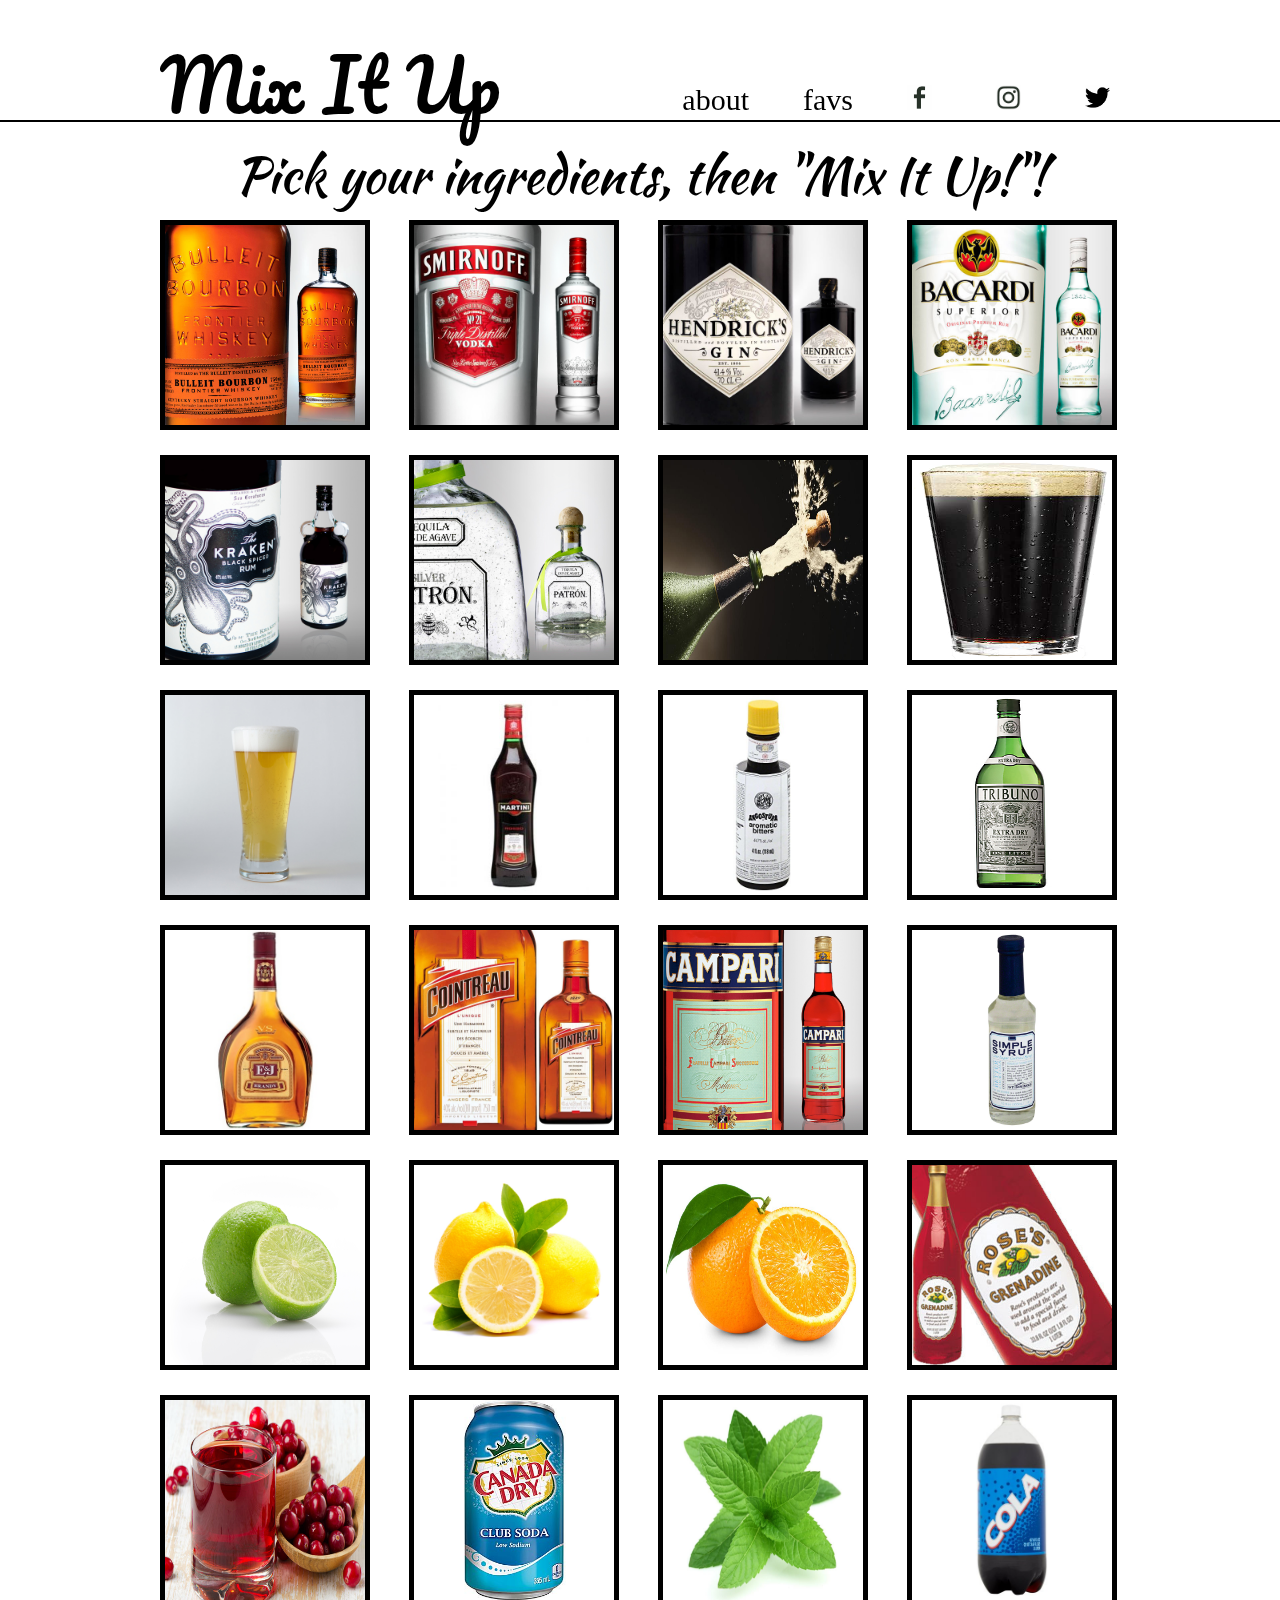
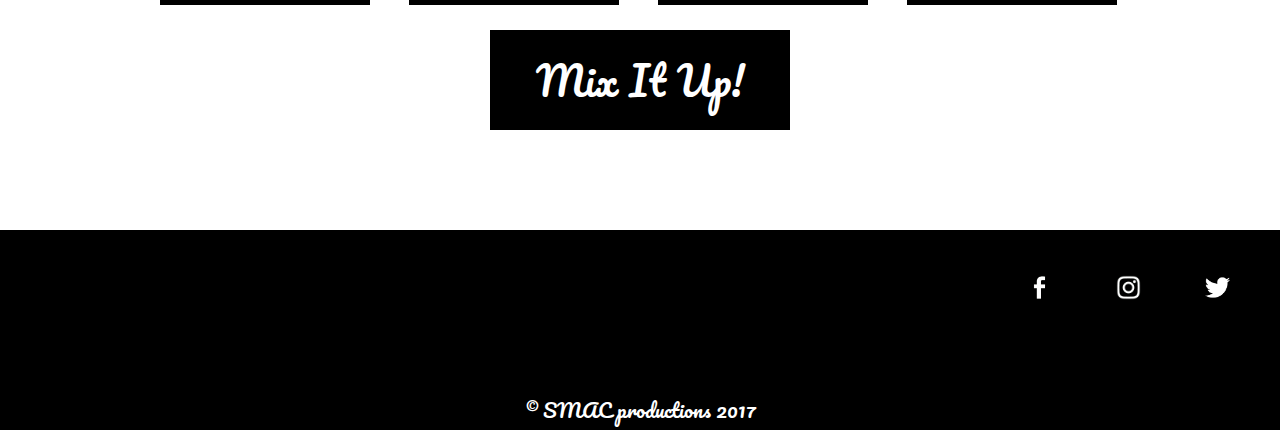
<file: index.html>
<!DOCTYPE html>
<html>
  <head>
    <title>Mix It Up</title>
    <link rel="stylesheet" href="reset.css">
    <link rel="stylesheet" href="style.css">
    <link href="https://fonts.googleapis.com/css?family=Pacifico" rel="stylesheet">
    <link href="https://fonts.googleapis.com/css?family=Kaushan+Script" rel="stylesheet">
  </head>
  <body>

    <header>
      <div>
        <h1>Mix It Up</h1>
        <ul>
          <li><a href="about.html">about</a></li>
          <li><a href="favorites.html">favs</a></li>
          <li><a href="https://www.facebook.com/Mix-It-Up-201-722963631216779/" target="_blank"><img src="assets/facebook.jpg" class="social-links"></a></li>
          <li><a href="https://www.instagram.com" target="_blank"><img src="assets/insta.jpg" class="social-links"></a></li>
          <li><a href="https://twitter.com/MixItUp_201" target="_blank"><img src="assets/twitter.jpg" class="social-links"></a></li>
        </ul>
      </div>
    </header>
    <main id="top">

    <section id="options">
      <h2>Pick your ingredients, then "Mix It Up!"! </h2>
      <div class="ingredient">
        <img src="assets/whiskey.jpg" id="whiskey">
        <p>Whiskey</p>
      </div>
      <div class="ingredient">
        <img src="assets/vodka.jpg" id="vodka">
        <p>Vodka</p>
      </div>
      <div class="ingredient">
        <img src="assets/gin.jpg" id="gin">
        <p>Gin</p>
      </div>
      <div class="ingredient">
        <img src="assets/lightRum.jpg" id="lightRum">
        <p>Light Rum</p>
      </div>
      <div class="ingredient">
        <img src="assets/darkRum.jpg" id="darkRum">
        <p>Dark Rum</p>
      </div>
      <div class="ingredient">
        <img src="assets/tequila.jpg" id="tequila">
        <p>Tequila</p>
      </div>
      <div class="ingredient">
        <img src="assets/champagne.jpeg" id="champagne">
        <p>Champagne</p>
      </div>
      <div class="ingredient">
        <img src="assets/darkBeer.png" id="darkBeer">
        <p>Dark Beer</p>
      </div>
      <div class="ingredient">
        <img src="assets/lightBeer.jpg" id="lightBeer">
        <p>Light Beer</p>
      </div>
      <div class="ingredient double">
        <img src="assets/sweetVermouth.jpg" id="sweetVermouth">
        <p class="long">Sweet Vermouth</p>
      </div>
      <div class="ingredient">
        <img src="assets/bitters.jpg" id="bitters">
        <p>Bitters</p>
      </div>
      <div class="ingredient double">
        <img src="assets/dryVermouth.jpg" id="dryVermouth">
        <p class="long">Dry Vermouth</p>
      </div>
      <div class="ingredient">
        <img src="assets/brandy.jpg" id="brandy">
        <p>Brandy</p>
      </div>
      <div class="ingredient double">
        <img src="assets/cointreau.jpg" id="orangeLiqueur">
        <p class="long">Orange Liqueur</p>
      </div>
      <div class="ingredient">
        <img src="assets/campari.jpg" id="campari">
        <p>Campari</p>
      </div>
      <div class="ingredient">
        <img src="assets/simpleSyrup.jpeg" id="sugar">
        <p>Sugar</p>
      </div>
      <div class="ingredient">
        <img src="assets/limes.jpg" id="limes">
        <p>Limes</p>
      </div>
      <div class="ingredient">
        <img src="assets/lemons.png" id="lemons">
        <p>Lemons</p>
      </div>
      <div class="ingredient">
        <img src="assets/oranges.jpg" id="oranges">
        <p>Oranges</p>
      </div>
      <div class="ingredient">
        <img src="assets/grenadine.jpg" id="grenadine">
        <p>Grenadine</p>
      </div>
      <div class="ingredient">
        <img src="assets/cranberry.jpg" id="cranberry">
        <p class="long">Cranberry Juice</p>
      </div>
      <div class="ingredient">
        <img src="assets/clubSoda.jpeg" id="clubSoda">
        <p>Club Soda</p>
      </div>
      <div class="ingredient">
        <img src="assets/Mint.jpg" id="mint">
        <p>Mint</p>
      </div>
      <div class="ingredient">
        <img src="assets/cola.jpeg" id="cola">
        <p>Cola</p>
      </div>

      <button id="go"><a href="#top">Mix It Up!</a></button>
    </section>



    <section id="can-make">
      <button id="back">Back</button>
    </section>
    </main>
    <footer>
      <ul>
        <li><a href="https://www.facebook.com/Mix-It-Up-201-722963631216779/" target="_blank"><img src="assets/facebook-flip.jpg" class="social-links"></a></li>
        <li><a href="https://www.instagram.com" target="_blank"><img src="assets/insta-flip.jpg" class="social-links"></a></li>
        <li><a href="https://twitter.com/MixItUp_201" target="_blank"><img src="assets/twitter-flip.jpg" class="social-links"></a></li>
      </ul>
      <p>&copy; SMAC productions 2017</p>
    </footer>
    <script src="app.js"></script>
  </body>
</html>
</file>
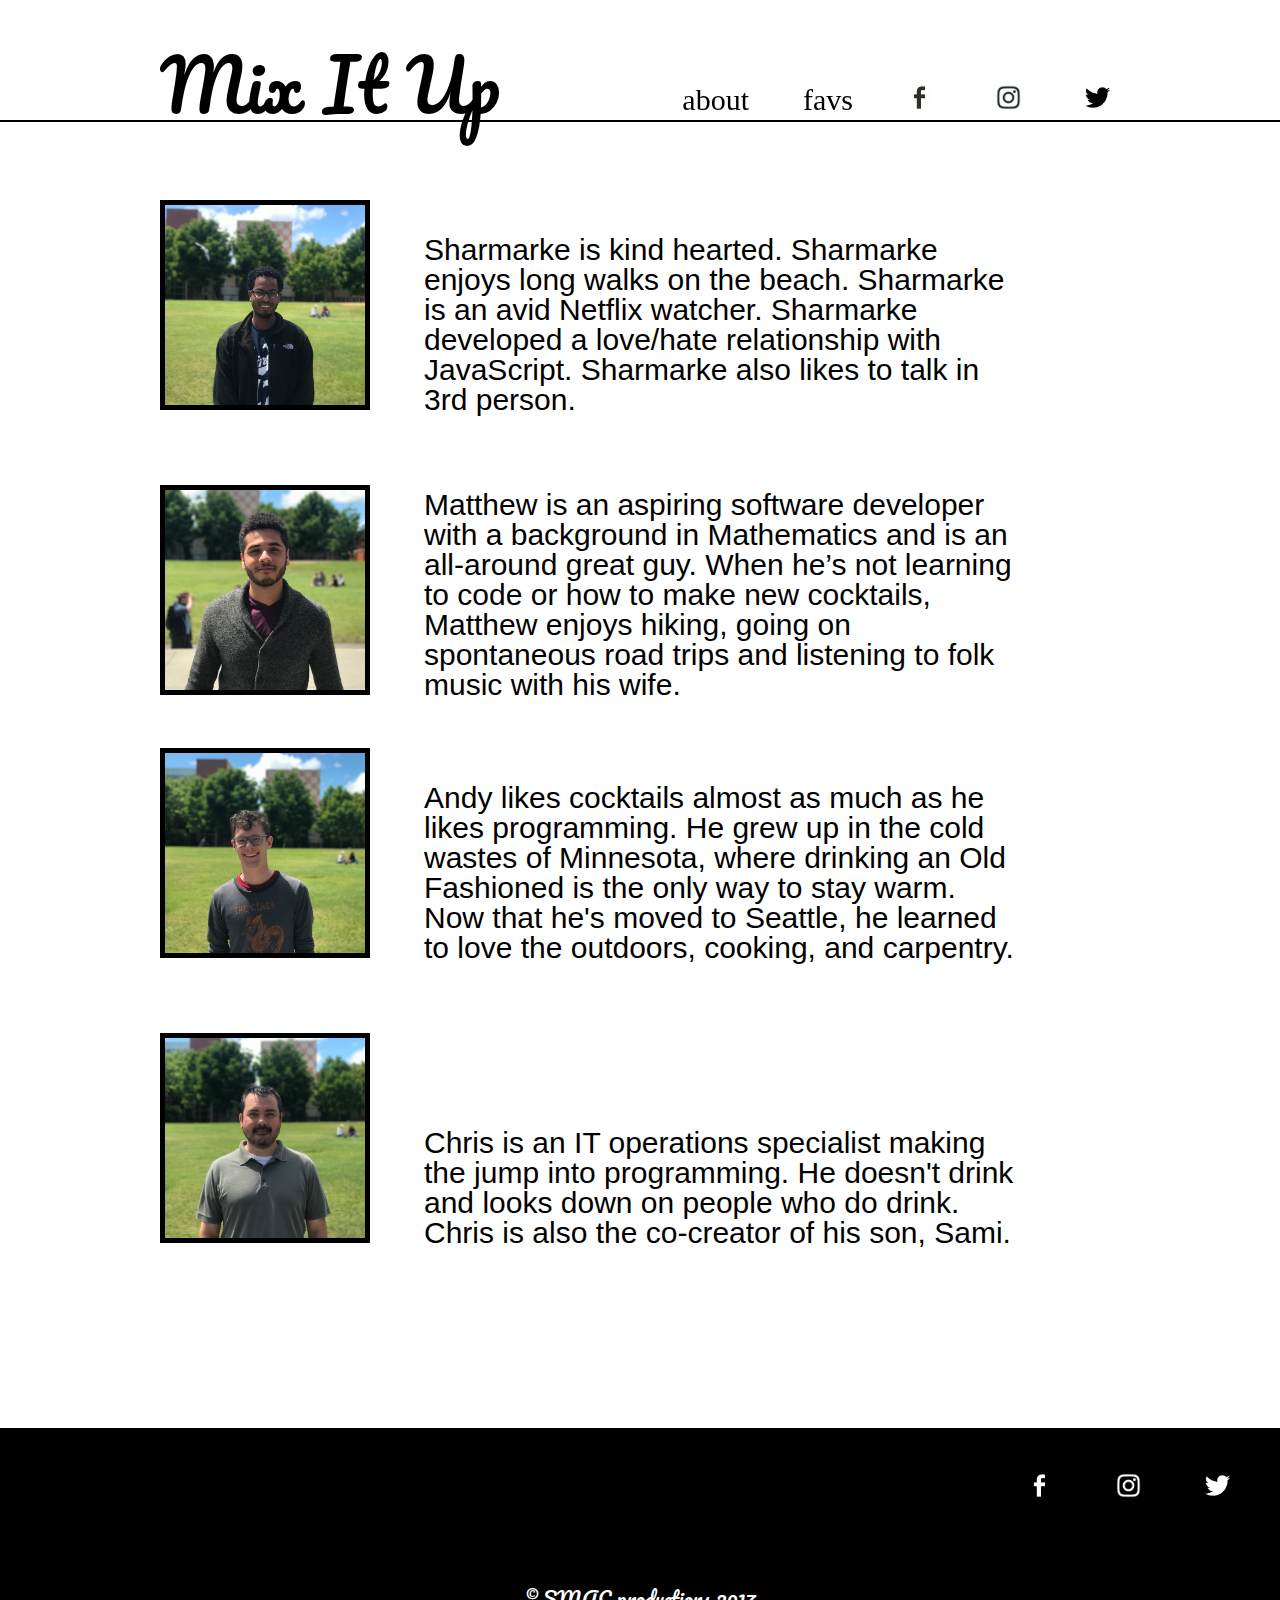
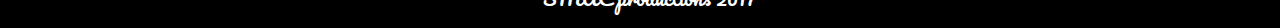
<file: about.html>
<!DOCTYPE html>
<html>
  <head>
    <title>About</title>
    <link rel="stylesheet" href="reset.css">
    <link rel="stylesheet" href="about.css">
    <link href="https://fonts.googleapis.com/css?family=Pacifico" rel="stylesheet">
    <link href="https://fonts.googleapis.com/css?family=Kaushan+Script" rel="stylesheet">
  </head>
  <body>

    <header>
      <div>
        <h1><a href="index.html">Mix It Up</a></h1>
        <ul>
          <li><a href="about.html">about</a></li>
          <li><a href="favorites.html">favs</a></li>
          <li><a href="https://www.facebook.com/Mix-It-Up-201-722963631216779/" target="_blank"><img src="assets/facebook.jpg" class="social-links"></a></li>
          <li><a href="https://www.instagram.com" target="_blank"><img src="assets/insta.jpg" class="social-links"></a></li>
          <li><a href="https://twitter.com/MixItUp_201" target="_blank"><img src="assets/twitter.jpg" class="social-links"></a></li>
        </ul>
      </div>
    </header>

    <main>
      <section class="bio">

        <img src="assets/sharmarke.jpg">
        <p>Sharmarke is kind hearted. Sharmarke enjoys long walks on the beach. Sharmarke is an avid Netflix watcher. Sharmarke developed a love/hate relationship with JavaScript. Sharmarke also likes to talk in 3rd person.

        </p>
      </section>

      <section class="bio">

        <img src="assets/matt.jpg">

        <p>Matthew is an aspiring software developer with a background in Mathematics and is an all-around great guy.  When he’s not learning to code or how to make new cocktails, Matthew enjoys hiking, going on spontaneous road trips and listening to folk music with his wife.

        </p>
      </section>

      <section class="bio">

        <img src="assets/andy.jpg">

        <p>Andy likes cocktails almost as much as he likes programming. He grew up in the cold wastes of Minnesota, where drinking an Old Fashioned is the only way to stay warm. Now that he's moved to Seattle, he learned to love the outdoors, cooking, and carpentry.

        </p>
      </section>

      <section class="bio">

        <img src="assets/chris.jpg">

        <p>
          Chris is an IT operations specialist making the jump into programming.  He doesn't drink and looks down on people who do drink.  Chris is also the co-creator of his son, Sami.

        </p>
      </section>
    </main>
    <footer>
      <ul>
        <li><a href="https://www.facebook.com/Mix-It-Up-201-722963631216779/" target="_blank"><img src="assets/facebook-flip.jpg" class="social-links"></a></li>
        <li><a href="https://www.instagram.com" target="_blank"><img src="assets/insta-flip.jpg" class="social-links"></a></li>
        <li><a href="https://twitter.com/MixItUp_201" target="_blank"><img src="assets/twitter-flip.jpg" class="social-links"></a></li>
      </ul>
      <p>&copy; SMAC productions 2017</p>
    </footer>
</file>
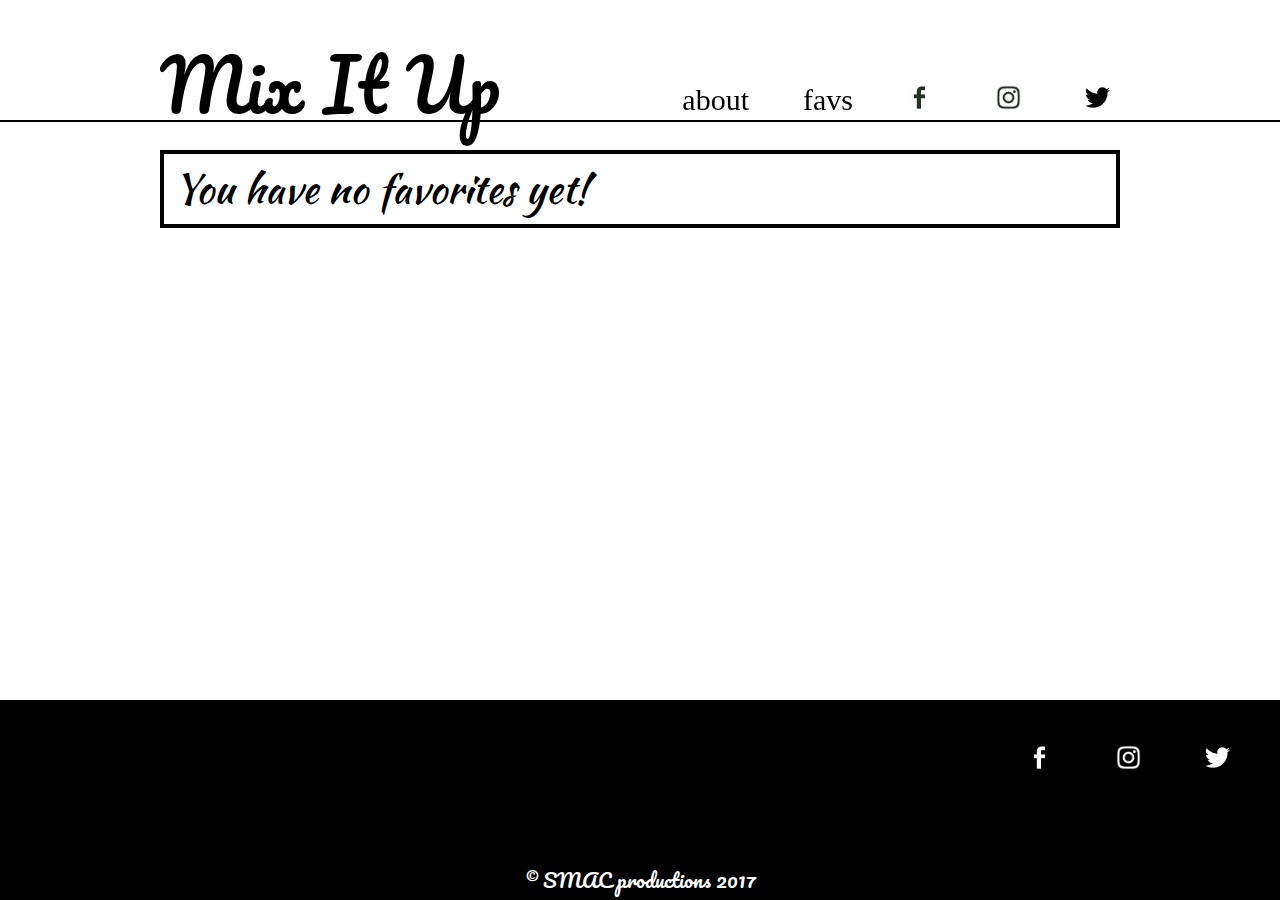
<file: favorites.html>
<!DOCTYPE html>
<html>
 <head>
   <title>Favorites</title>
   <link rel="stylesheet" href="reset.css">
   <link rel="stylesheet" href="style.css">
   <link href="https://fonts.googleapis.com/css?family=Pacifico" rel="stylesheet">
   <link href="https://fonts.googleapis.com/css?family=Kaushan+Script" rel="stylesheet">
 </head>
 <body>

   <header>
     <div>
       <h1 id="top"><a href="index.html">Mix It Up</a></h1>
       <ul>
         <li><a href="about.html">about</a></li>
         <li><a href="favorites.html">favs</a></li>
         <li><a href="#"><img src="assets/facebook.jpg" class="social-links"></a></li>
         <li><a href="#"><img src="assets/insta.jpg" class="social-links"></a></li>
         <li><a href="#"><img src="assets/twitter.jpg" class="social-links"></a></li>
       </ul>
     </div>
   </header>
   <main>

   <section id="can-make"></section>
   </main>
   <footer>
     <ul>
       <li><a href="https://www.facebook.com/Mix-It-Up-201-722963631216779/" target="_blank"><img src="assets/facebook-flip.jpg" class="social-links"></a></li>
       <li><a href="https://www.instagram.com" target="_blank"><img src="assets/insta-flip.jpg" class="social-links"></a></li>
       <li><a href="https://twitter.com/MixItUp_201" target="_blank"><img src="assets/twitter-flip.jpg" class="social-links"></a></li>
     </ul>
     <p>&copy; SMAC productions 2017</p>
   </footer>
   <script src="fav.js"></script>
 </body>
</html>
</file>
<file: style.css>
/*global stlyes*/

a{
  text-decoration: none;
  color: black;
}
/*
local styles*/

header  {
  position: fixed;
  background: white;
  z-index: 1000;
  width: 100%;
  height: 120px;
  margin-bottom: 30px;
  border-bottom: 2px solid black;
}

header div  {
  height: 120px;
  width: 960px;
  margin: 0 auto;
}

h1  {
  float: left;
  font-size: 70px;
  margin-top: 50px;
  font-family: 'Pacifico', cursive;
  color: black;
}

header ul{
  float: right;
  margin-top: 40px;
}

header ul li  {
  display: inline-block;
  margin-left: 50px;
  margin-top: 45px;
  color: #444;
  font-size: 30px;
}

header ul li:hover {
  opacity: .5;
}

header ul li img.social-links {
  margin-right: 10px;
}

header ul li img.social-links {
  height: 25px;
  width: 25px;
}



main  {
  width: 960px;
  margin: 0 auto;
  padding-top: 150px;
  min-height: 450px;
}

h2  {
  font-size: 50px;
  text-align: center;
  font-family: 'Kaushan Script', cursive;
  color: black;
  margin-bottom: 20px;
}

main div {
  display: inline-block;
  width: 200px;
  height: 200px;
  position: relative;
  margin-right: 45px;
  margin-bottom: 35px;
}

main div img {
  display: inline-block;
  width: 200px;
  height: 200px;
  border: solid black 5px;
}

.ingredient:nth-child(4n+1) {
    margin-right: 0px;
}

main div p{
  position: absolute;
  opacity: .8;
  color: white;
  text-align: center;
  background-color: #222;
  height: 0px;
  padding: 0px;
  font-size: 0px;
  width: 100%;
  bottom: 0px;
  left: 5px;
}

main div:hover p {
  height: 50px;
  padding: 15px 1px 0px 1px;
  font-size: 35px;
  bottom: -5px;
}

main div:hover p.long {
  font-size: 30px;
  margin-top: 5px;
}

#go {
  border: none;
  background: black;
  color: white;
  width: 300px;
  height: 100px;
  font-size: 40px;
  margin-left: 330px;
  font-family: 'Pacifico', cursive;
}

#go a {
  text-decoration: none;
  color: white;
}

.selected {
  background-color: white;
  opacity: .5;
  border: solid green 5px;
}

#back{
  width: 200px;
  height: 70px;
  border: none;
  background: black;
  color: white;
  font-size: 40px;
  padding: 10px;
  margin-bottom: 10px;
}

.sorry  {
  font-family: 'Kaushan Script', cursive;
  font-size: 40px;
  padding: 15px 10px;
}

main #can-make ul#rec-list li {
  border: 4px solid black;
}

main #can-make ul#rec-list li label {
  font-size: 60px;
}

label {
  display: block;
  cursor: pointer;
  position: relative;
  padding: 10px;
  background: black;
  color: white;
  margin-bottom: 20px;
}

input {
  opacity: 0;
  display: none;
}

.expand button {
  border: none;
  background: white;
  font-size: 20px;
  text-align: center;
  margin-bottom: 10px;
  margin-left: 10px;
  width: 50px;
  text-decoration: none;
  box-shadow: none;
  position: absolute;
  bottom: -10px;
  left: -10px;
  font-size: 30px;
}

.expand button:focus{
  outline: none;
}

/*This is for favorites button*/
.clicked {
  color: red;
}

.expand {
  position: relative;
  height: 0;
  overflow: hidden;
  transition: height .3s ease;
  display: block;
  width: 100%;
  background: white;
}

.expand ul {
  font-size: 40px;
  padding-left: 50px;
  list-style: square;
  width: 900px;
}

.expand ul li{
  border: none !important;
}

.expand iframe {
  position: absolute;
  height: 200px;
  width: 300px;
  right: 40px;
  top: 0;
}

label::before {
  content: "+";
  float: right;
}

input:checked ~ .expand {
  height: 200px;
  position: relative;
}

input:checked ~ label::before {
  content: "-";
}

footer {
  position: relative;
  height: 200px;
  background: black;
  margin-top: 100px;
}


footer ul{
  float: right;
  margin-right: 40px;
}

footer ul li  {
  display: inline-block;
  margin-left: 50px;
  margin-top: 45px;
  color: #444;
  font-size: 30px;
}

footer ul li:hover {
  opacity: .5;
}

footer ul li img.social-links {
  margin-right: 10px;
  height: 25px;
  width: 25px;
}

footer p {
  position: absolute;
  color: white;
  width: 100%;
  bottom: 10px;
  text-align: center;
  font-family: 'Pacifico', cursive;
  font-size: 20px;
}
</file>
<file: about.css>
/*global stlyes*/

a{
  text-decoration: none;
  color: black;
}
/*
local styles*/

header  {
  position: fixed;
  z-index: 1000;
  background: white;
  width: 100%;
  height: 120px;
  margin-bottom: 100px;
  border-bottom: 2px solid black;
}

header div  {
  height: 120px;
  width: 960px;
  margin: 0 auto;
}

h1  {
  float: left;
  font-size: 70px;
  margin-top: 50px;
  font-family: 'Pacifico', cursive;
  color: black;
}

h1:hover {
  opacity: .5;
}

header ul{
  float: right;
  margin-top: 40px;
}

header ul li  {
  display: inline-block;
  margin-left: 50px;
  margin-top: 45px;
  color: #444;
  font-size: 30px;
}

header ul li:hover {
  opacity: .5;
}

header ul li img.social-links {
  margin-right: 10px;
}

header ul li img.social-links {
  height: 25px;
  width: 25px;
}



main  {
  width: 960px;
  margin: 0 auto;
  padding-top: 150px;
}

section {
  margin-top: 50px;
}

main img {
  display: inline-block;
  width: 200px;
  height: 200px;
  border: solid black 5px;
  margin-right: 50px;
}

p   {
  display: inline-block;
  width: 600px;
  height: 200px;
  font-family: 'Dosis', sans-serif;
  font-size: 30px;
}

footer {
  position: relative;
  height: 200px;
  background: black;
  margin-top: 100px;
}


footer ul{
  float: right;
  margin-right: 40px;
}

footer ul li  {
  display: inline-block;
  margin-left: 50px;
  margin-top: 45px;
  color: #444;
  font-size: 30px;
}

footer ul li:hover {
  opacity: .5;
}

footer ul li img.social-links {
  margin-right: 10px;
  height: 25px;
  width: 25px;
}

footer p {
  position: absolute;
  color: white;
  width: 100%;
  height: 30px;
  bottom: 10px;
  text-align: center;
  font-family: 'Pacifico', cursive;
  font-size: 20px;
}
</file>
